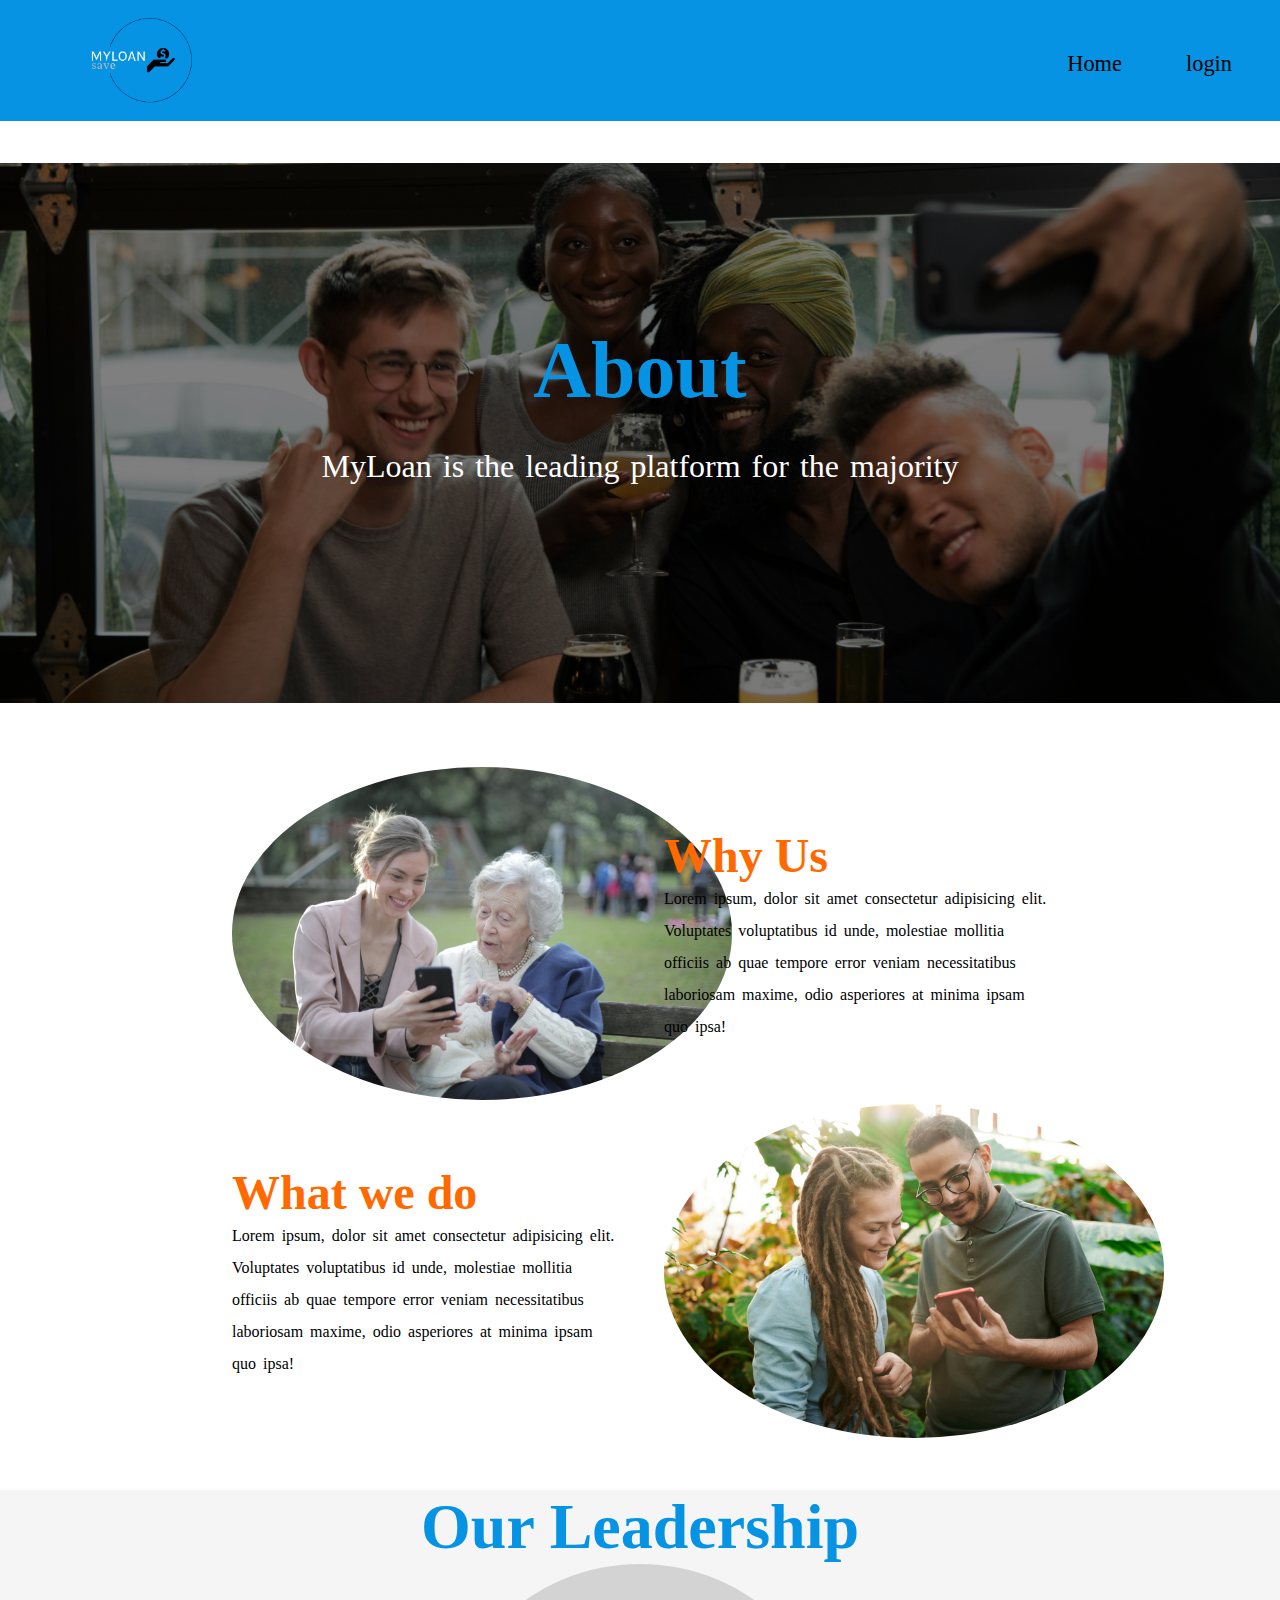
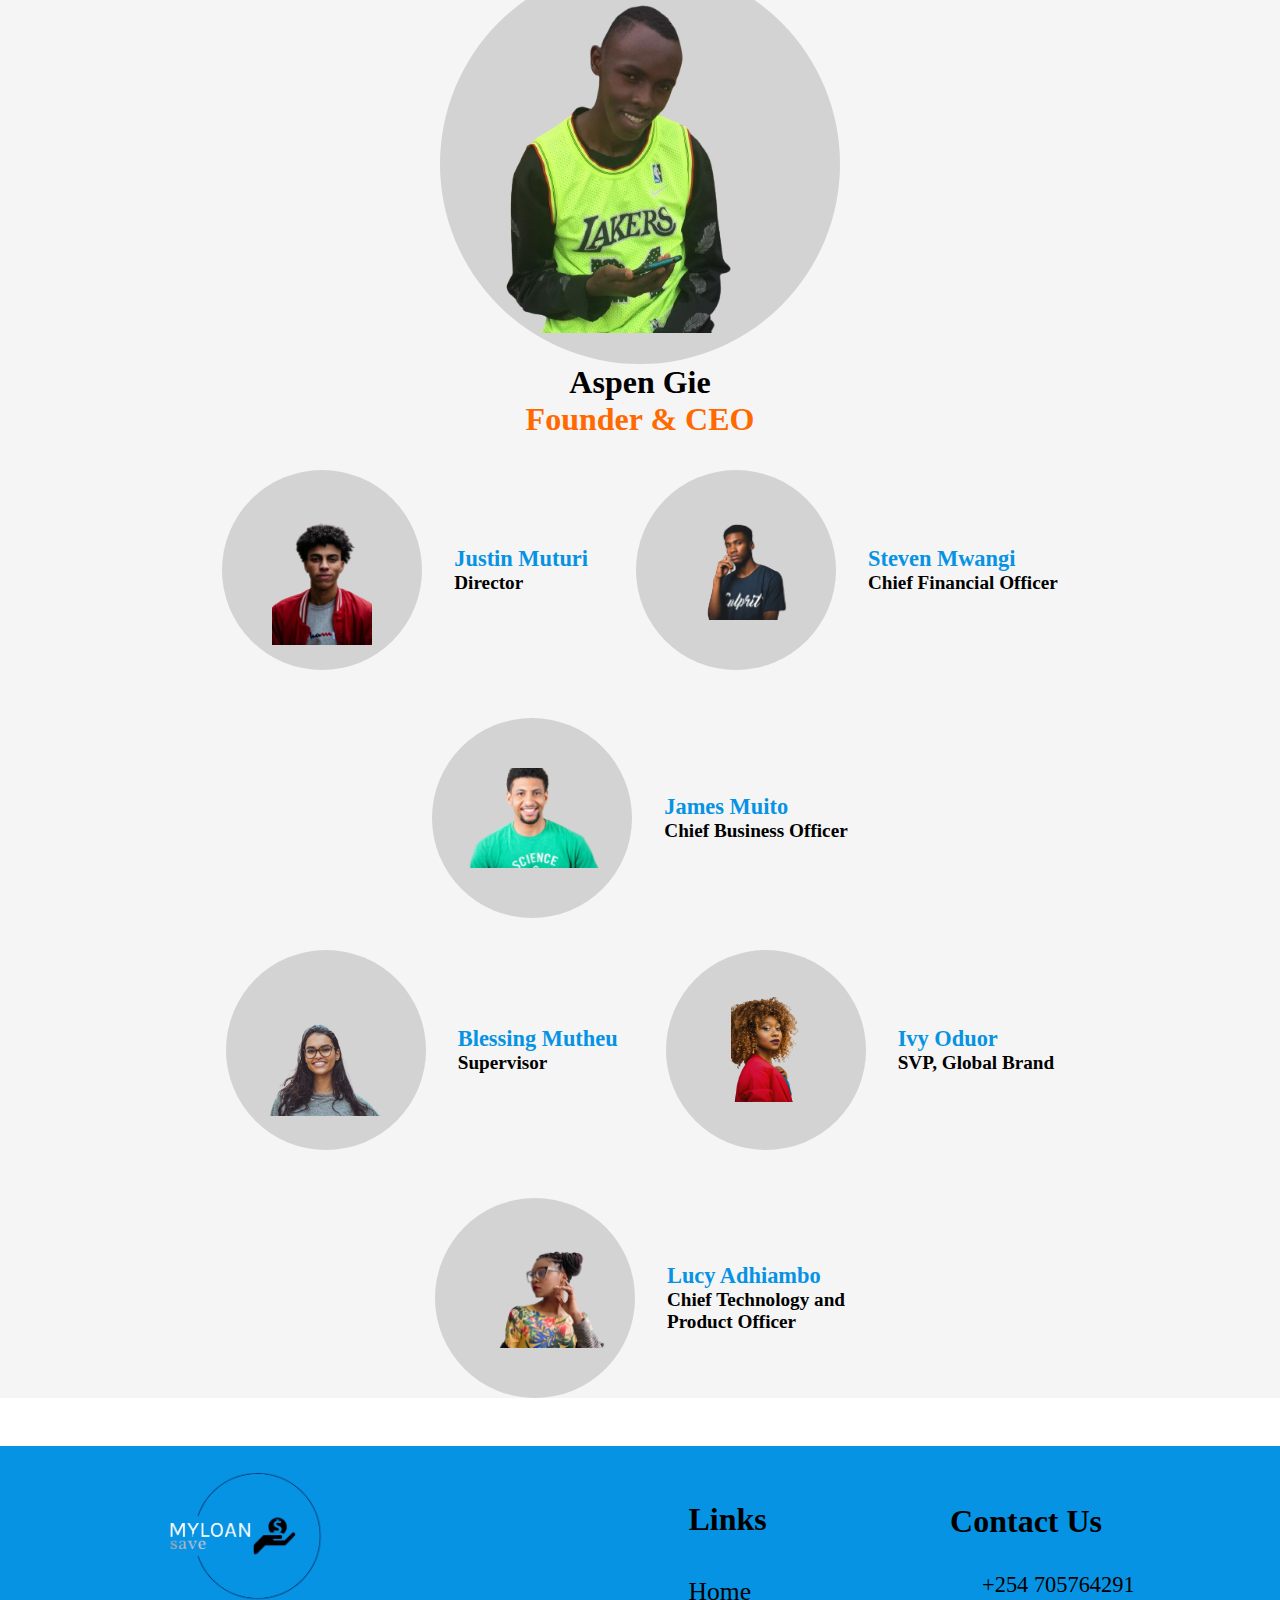
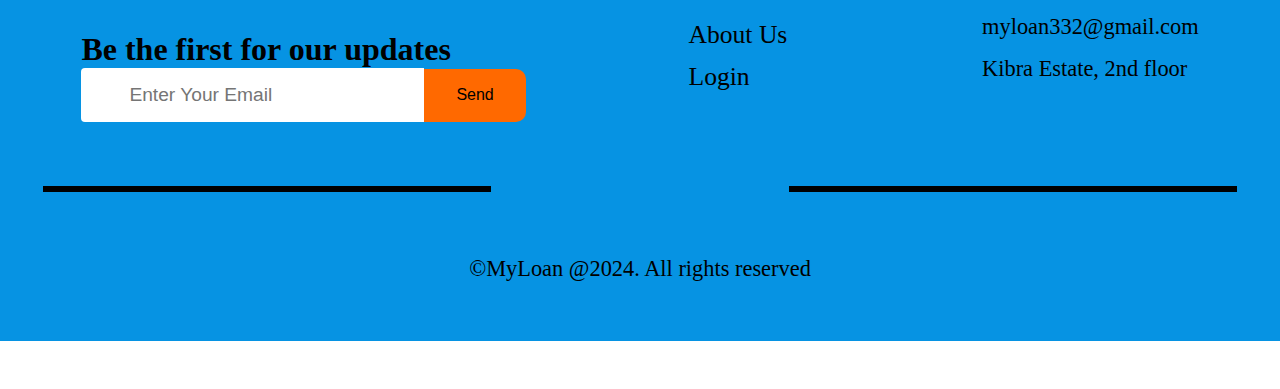
<file: about.html>
<!DOCTYPE html>
<html lang="en">
<head>
    <link href="css/style.css" rel="stylesheet">
    <link rel="stylesheet" href="https://cdnjs.cloudflare.com/ajax/libs/font-awesome/6.5.1/css/all.min.css" integrity="sha512-DTOQO9RWCH3ppGqcWaEA1BIZOC6xxalwEsw9c2QQeAIftl+Vegovlnee1c9QX4TctnWMn13TZye+giMm8e2LwA==" crossorigin="anonymous" referrerpolicy="no-referrer" />
    <link rel="icon" type="image/png" href="/images/aspen-removebg-preview.png" width="400"/>

    <meta charset="UTF-8">
    <meta name="viewport" content="width=device-width, initial-scale=1.0">
    <title>myloan|about</title>
</head>
<body>
      <!--header-->
<header>
    <div class="container">
        <nav>
            <div class="headernav">
<div class="nav__left">
   
    <img src="images/logo.png" width="200"/>
</div>
<div class="nav__center">
    <ul>
        <li><a href="index.html">Home</a></li>
       
        
        <li><a href="login.html">login</a></li>
    </ul>
</div>

            </div>
        </nav>
    </div>
</header>
<div class="about">
    <div class="aboutcontent">
    <h1>About</h1>
    <p>MyLoan is the leading platform for the majority</p>
</div>
</div>
<div class="aboutsection">
<div class="about__card">
    <div class="card">
        <img src="images/pexels-andrea-piacquadio-3791664.jpg" width="500"/>
    </div>
    <div class="card">
        <h2>Why Us</h2>
        <p>Lorem ipsum, dolor sit amet consectetur adipisicing elit. Voluptates voluptatibus id unde, molestiae mollitia officiis ab quae tempore error veniam necessitatibus laboriosam maxime, odio asperiores at minima ipsam quo ipsa!</p>
    </div>
</div>
<div class="about__card">
    <div class="card">
        <h2>What we do</h2>
        <p>Lorem ipsum, dolor sit amet consectetur adipisicing elit. Voluptates voluptatibus id unde, molestiae mollitia officiis ab quae tempore error veniam necessitatibus laboriosam maxime, odio asperiores at minima ipsam quo ipsa!</p>
    </div>
    <div class="card">
        <img src="images/pexels-fauxels-3228764.jpg" width="500"/>
    </div>
</div>
<div class="aboutleader">
    <h1>Our Leadership</h1>
    <div class="aboutleader__ceo">
        <div class="about-image">
        <img src="images/aspen-removebg-preview.png" width="450"/>
    </div>
        <h4>Aspen Gie</h4>
        <h3>Founder & CEO</h3>
        
    </div>
    <div class="partleadership">
        <div class="leaders">
            <div class="our__leaders">
            <div class="leader-img">
                <img src="images/pexels-creation-hill-1681010-removebg-preview.png" width="100"/>
            </div>
                <div class="leader-text">
                    <h4>Justin Muturi</h4>
                    <h5>Director</h5>
                </div>
           
            </div>
       
        <div class="our__leaders">
            <div class="leader-img">
                <img src="images/pexels-spencer-selover-428333-removebg-preview.png" width="150"/>
            </div>
                <div class="leader-text">
                    <h4>Steven Mwangi</h4>
                    <h5>Chief Financial Officer</h5>
                </div>
           
            </div>
            <div class="our__leaders">
                <div class="leader-img">
                    <img src="images/pexels-justin-shaifer-1222271-removebg-preview.png" width="150"/>
                </div>
                    <div class="leader-text">
                        <h4>James Muito</h4>
                        <h5>Chief Business Officer

                        </h5>
                    </div>
                
                </div>
            </div>

            <div class="leaders">
                <div class="our__leaders">
                <div class="leader-img">
                    <img src="images/pexels-daniel-xavier-1239291-removebg-preview.png" width="200"/>
                </div>
                    <div class="leader-text">
                        <h4>Blessing Mutheu</h4>
                        <h5>Supervisor</h5>
                    </div>
               
                </div>
           
            <div class="our__leaders">
                <div class="leader-img">
                    <img src="images/pexels-godisable-jacob-718978-removebg-preview.png" width="70"/>
                </div>
                    <div class="leader-text">
                        <h4>Ivy Oduor</h4>
                        <h5>SVP, Global Brand

                        </h5>
                    </div>
               
                </div>
                <div class="our__leaders">
                    <div class="leader-img">
                        <img src="images/pexels-godisable-jacob-871495-removebg-preview.png" width="150"/>
                    </div>
                        <div class="leader-text">
                            <h4>Lucy Adhiambo</h4>
                            <h5>Chief Technology and <br>Product Officer


    
                            </h5>
                        </div>
                    
                    </div>
                </div>
    </div>


</div>
</div>

<!--footer-->
<footer>
    <div class="footerpart">
<div class="footer">
<div class="footer__left">
    <img src="images/logo.png" alt="logo image" width="300">
    <h4>Be the first for our updates</h4>
    <div class="left">
    <input type="email" name="email" placeholder="Enter Your Email">
    <button>Send</button>
</div>
</div>
<div class="footer__center">
    <h2>Links</h2>
    <li><a href="index.html">Home</a></li>
    <li><a href="about.html">About Us</a></li>
    <li><a href="login.html">Login</a></li>
   
</div>
<div class="footer__right">
    <h2>Contact Us</h2>
    <div class="contact">
        <i class="fa-solid fa-phone-volume fa-3x"></i>
        <p>+254 705764291</p>
    </div>
    <div class="contact">
        <i class="fa-solid fa-envelope fa-3x"></i>
        <p>myloan332@gmail.com</p>
    </div>
    <div class="contact">
        <i class="fa-solid fa-location-dot fa-3x"></i>
        <p>Kibra Estate, 2nd floor</p>
    </div>
</div>
</div>
<div class="footericons">
<div class="left__part"></div>
<div class="center__part">
    <i class="fa-brands fa-facebook fa-2x"></i>
    <i class="fa-brands fa-instagram fa-2x"></i>
    <i class="fa-brands fa-twitter fa-2x"></i>
    <i class="fa-brands fa-google fa-2x"></i>
    <i class="fa-brands fa-telegram fa-2x"></i>
</div>
<div class="right__part"></div>
</div>
<p>&copy;MyLoan @2024. All rights reserved</p>
</div> 
</footer>


</body>
</html>
</file>
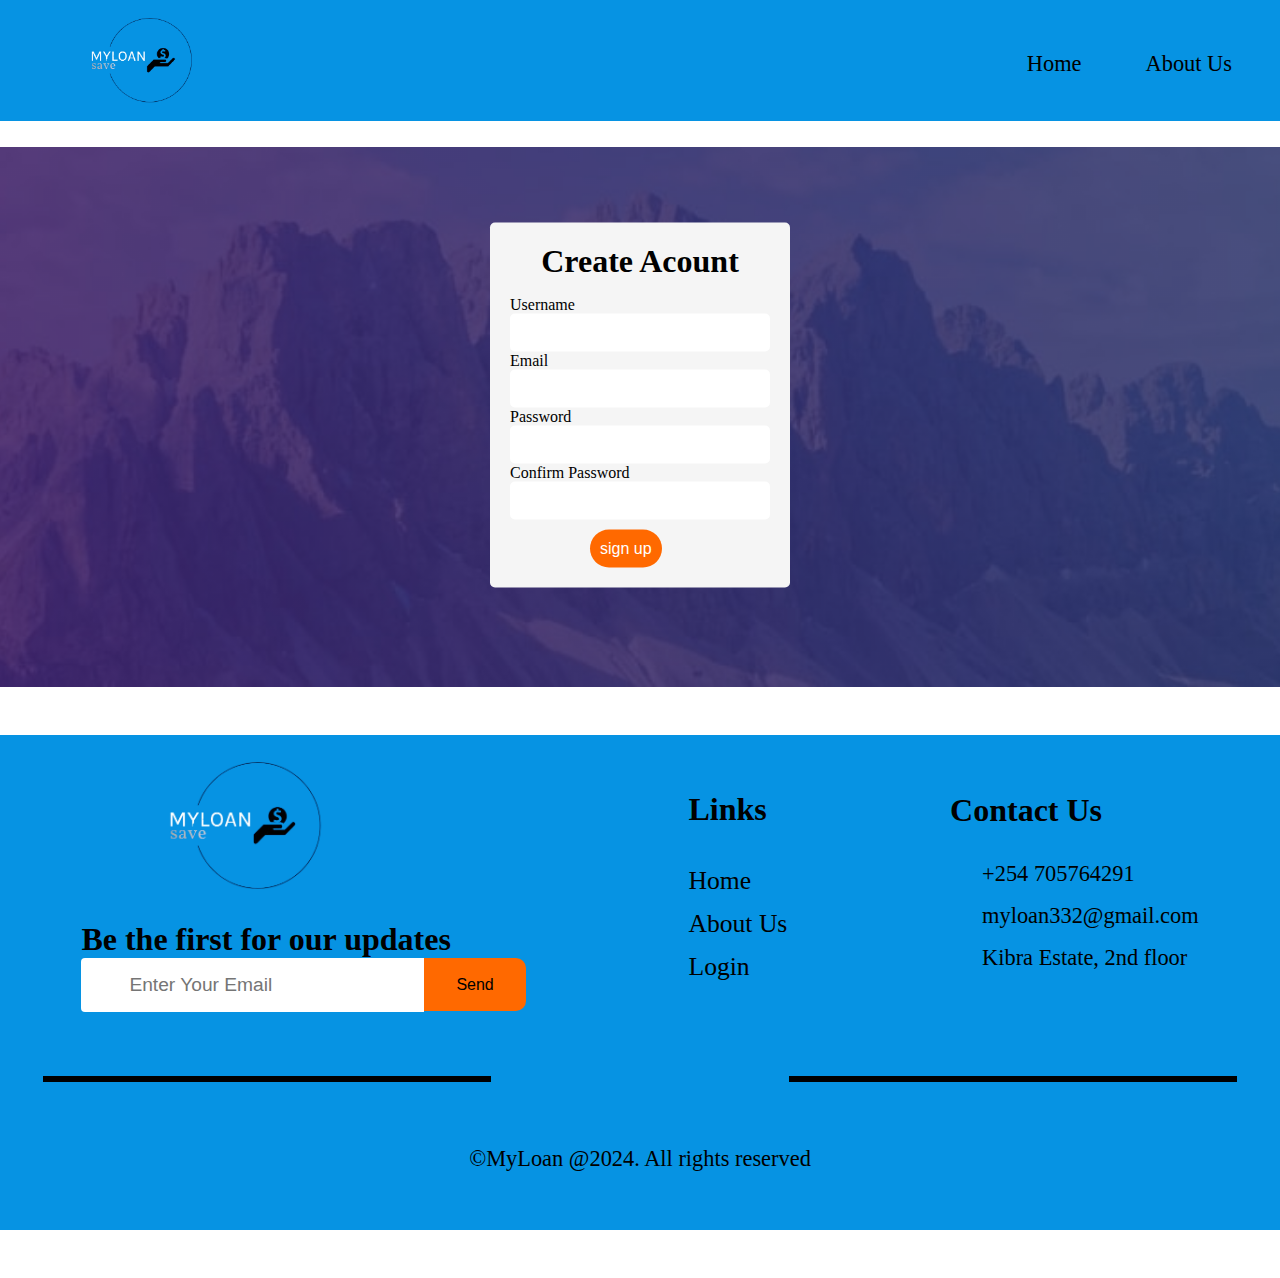
<file: register.html>
<!DOCTYPE html>
<html lang="en">
<head>
    <link href="css/style.css" rel="stylesheet">
    <link rel="stylesheet" href="https://cdnjs.cloudflare.com/ajax/libs/font-awesome/6.5.1/css/all.min.css" integrity="sha512-DTOQO9RWCH3ppGqcWaEA1BIZOC6xxalwEsw9c2QQeAIftl+Vegovlnee1c9QX4TctnWMn13TZye+giMm8e2LwA==" crossorigin="anonymous" referrerpolicy="no-referrer" />
    <link rel="icon" type="image/png" href="/images/aspen-removebg-preview.png" width="400"/>

    <meta charset="UTF-8">
    <meta name="viewport" content="width=device-width, initial-scale=1.0">
    <title>Myloan|register</title>
</head>
<body>
    <header>
        <div class="container">
            <nav>
                <div class="headernav">
    <div class="nav__left">
       
        <img src="images/logo.png" width="200"/>
    </div>
    <div class="nav__center">
        <ul>
            <li><a href="index.html">Home</a></li>
           
           
            <li><a href="about.html">About Us</a></li>
        </ul>
    </div>
   
                </div>
            </nav>
        </div>
    </header>

    <!--hero-->
    <section>
    <div class="register">
        <form id="form" action="/">
<h1>Create Acount</h1>
<p id="paragraph"></p>
<div class="input-control">
    <label for="username">Username</label>
    <input id="username" name="username" type="text">
    <div class="erro"></div>
</div>
<div class="input-control">
    <label for="email">Email</label>
    <input id="email" name="email" type="text">
    <div class="erro"></div>

</div>
<div class="input-control">
    <label for="password">Password</label>
    <input id="password" name="password" type="password" minlength="8">
    <div class="erro"></div>

</div>
<div class="input-control">
    <label for="password">Confirm Password</label>
    <input id="confirm" name="confirm" type="password" minlength="8">
    <div class="erro"></div>
</div>
<button type="submit">sign up</button>
        </form>

    </div>
</section>
 <!--footer-->
 <footer>
    <div class="footerpart">
<div class="footer">
<div class="footer__left">
    <img src="images/logo.png" alt="logo image" width="300">
    <h4>Be the first for our updates</h4>
    <div class="left">
    <input type="email" name="email" placeholder="Enter Your Email">
    <button>Send</button>
</div>
</div>
<div class="footer__center">
    <h2>Links</h2>
    <li><a href="index.html">Home</a></li>
    <li><a href="about.html">About Us</a></li>
    <li><a href="login.html">Login</a></li>
</div>
<div class="footer__right">
    <h2>Contact Us</h2>
    <div class="contact">
        <i class="fa-solid fa-phone-volume fa-3x"></i>
        <p>+254 705764291</p>
    </div>
    <div class="contact">
        <i class="fa-solid fa-envelope fa-3x"></i>
        <p>myloan332@gmail.com</p>
    </div>
    <div class="contact">
        <i class="fa-solid fa-location-dot fa-3x"></i>
        <p>Kibra Estate, 2nd floor</p>
    </div>
</div>
</div>
<div class="footericons">
<div class="left__part"></div>
<div class="center__part">
    <i class="fa-brands fa-facebook fa-2x"></i>
    <i class="fa-brands fa-instagram fa-2x"></i>
    <i class="fa-brands fa-twitter fa-2x"></i>
    <i class="fa-brands fa-google fa-2x"></i>
    <i class="fa-brands fa-telegram fa-2x"></i>
</div>
<div class="right__part"></div>
</div>
<p>&copy;MyLoan @2024. All rights reserved</p>
</div> 
</footer>
</div>


    
    <script src="js/register.js"></script>
</body>
</html>
</file>
<file: css/style.css>
* {
  margin: 0;
  padding: 0;
  box-sizing: border-box;
}

nav {
  position: fixed;
  top: 0;
  left: 0;
  right: 0;
}

.header {
  display: flex;
  justify-content: space-between;
  align-items: center;
  flex-direction: row;
  flex-wrap: wrap;
  background-color: #0693e3;
}

.select {
  display: flex;
  justify-content: center;
  align-items: center;
  flex-direction: row;
  flex-wrap: wrap;
}

select.active {
  display: block;
}

.header__account {
  display: flex;
  justify-content: center;
  align-items: center;
  flex-direction: row;
  flex-wrap: wrap;
  gap: 4rem;
}

.header__center h3 {
  font-size: 1.2rem;
}

.header__center {
  margin-right: 3rem;
}

.header__center select {
  font-size: 1.3rem;
  background-color: #0693e3;
}

.header li a {
  color: black;
  font-size: 1.4rem;
  text-decoration: none;
}

.header li {
  list-style-type: none;
}

.header li a:hover {
  border: 1px solid black;
  padding: 0.2rem 2rem;
  color: white;
  border-radius: 30px;
  transition: all 3s ease;
}

.header__center button {
  background-color: #ff6900;
  font-size: 1.5rem;
  padding: 0.5rem 2rem;
  border-bottom-left-radius: 30px;
  border-top-right-radius: 30px;
  margin-right: 4rem;
  border: none;
}

.header__center button a {
  color: #000;
  text-decoration: none;
}

.header__right button a:hover {
  color: #fff;
  transition: all 0.5s ease;
}

.hero {
  background: linear-gradient(rgba(36, 55, 203, 0.7), rgba(51, 38, 196, 0.9)), url("https://gideonke.github.io/MyLoan/images/pexels-ketut-subiyanto-4246222.jpg") no-repeat center center/cover;
  height: 80vh;
  width: 100%;
  margin-top: -7rem;
}

.content {
  width: 40%;
  display: flex;
  justify-content: center;
  align-items: center;
  flex-direction: column;
  flex-wrap: wrap;
  gap: 2rem;
  text-align: center;
  color: #fff;
  padding-top: 16rem;
  padding-left: 2rem;
}

.content h1 {
  font-size: 3rem;
}

.content h2 {
  color: #ff6900;
  font-size: 2.5rem;
}

.content p {
  font-size: 1.8rem;
  word-spacing: 2px;
  font-weight: bold;
}

.hero__part {
  background: linear-gradient(rgba(10, 33, 145, 0.7), rgba(12, 5, 225, 0.7)), url("https://gideonke.github.io/MyLoan/images/pexels-uncoveredlens-eze-joshua-5246525.jpg") no-repeat center center/cover;
  height: 20vh;
  width: 100%;
  opacity: 0.9;
  opacity: 90%;
  display: flex;
  justify-content: center;
  align-items: center;
  flex-direction: column;
  flex-wrap: wrap;
  gap: 1em;
}

.hero__part h1 {
  font-size: 3rem;
  color: #0693e3;
}

.hero__part p {
  font-size: 1.8rem;
  color: #fff;
  font-weight: bold;
}

@media screen and (max-width: 415px) {
  .content {
    width: 100%;
  }
  .hero {
    height: 40vh;
  }
  .hero__part h1 {
    font-size: 1.4rem;
    width: 100%;
  }
  .hero__part p {
    font-size: 1rem;
  }
  .content h1 {
    font-size: 2rem;
    width: 100%;
  }
  .content h2 {
    font-size: 1.5rem;
    width: 100%;
  }
  .content p {
    font-size: 0.8rem;
    width: 100%;
  }
  .header__center {
    display: none;
  }
}
.main {
  padding-top: 2rem;
  width: 100%;
  margin: 0 auto;
  display: flex;
  justify-content: center;
  align-items: center;
  flex-direction: row;
  flex-wrap: wrap;
  gap: 6rem;
}

.main__left {
  width: 600px;
  height: 600px;
  border-radius: 50%;
  text-align: center;
}

.main__left img {
  padding-top: 4rem;
}

.main h1 {
  font-size: 3rem;
}

.main p {
  font-size: 1.8rem;
  padding: 1rem;
}

.testimonials {
  background-color: lightgrey;
  height: 130vh;
  margin-top: 4rem;
}

.testimonials h1 {
  font-size: 3rem;
  text-align: center;
  color: #0693e3;
  padding: 4rem 0;
}

.cards {
  display: flex;
  justify-content: space-around;
  align-items: center;
  flex-direction: row;
  flex-wrap: wrap;
}

.testimonials__card {
  width: 30%;
  display: flex;
  justify-content: center;
  align-items: center;
  flex-direction: column;
  flex-wrap: wrap;
  position: relative;
}

.cardimage i {
  position: absolute;
  top: 60%;
  right: 18%;
  color: red;
}

.cardcontent {
  background-color: #fff;
  width: 80%;
  height: 30vh;
  margin-top: -3%;
}

.cardcontent p {
  font-size: 1.4rem;
  word-spacing: 3px;
  color: grey;
}

.cardcontent h5 {
  font-size: 2rem;
  text-align: center;
  margin-top: 2rem;
}

.testimonials button {
  background-color: #ff6900;
  font-size: 2rem;
  padding: 1rem 4rem;
  border-radius: 30px;
  margin-right: 4rem;
  border: none;
  color: #fff;
  margin-top: 2rem;
}

@media screen and (max-width: 415px) {
  .main img {
    width: 250px;
  }
  .main {
    width: 100%;
  }
  .cardcontent {
    width: 100%;
  }
  .testimonials {
    width: 100%;
    flex-wrap: wrap;
    text-align: center;
  }
  .testimonials h1 {
    font-size: 2rem;
  }
  .cards {
    display: flex;
    justify-content: center;
    align-items: center;
    flex-direction: column;
    flex-wrap: wrap;
    text-align: center;
    width: 90%;
  }
  .cards p {
    width: 100%;
    font-size: 0.8rem;
  }
  .cards img {
    width: 300px;
  }
  .testimonials__card {
    width: 100%;
  }
}
.footerpart {
  background-color: #0693e3;
  height: 55vh;
  margin: 3rem 0;
}

.footer {
  display: flex;
  justify-content: space-around;
  align-items: center;
  flex-direction: row;
  flex-wrap: wrap;
}

.footer i {
  color: #fff;
}

.contact {
  display: flex;
  align-items: center;
  gap: 2rem;
  margin: 1rem 0;
}

.footer h2 {
  font-size: 2rem;
  margin: 2rem 0;
}

footer li {
  list-style-type: none;
  font-size: 1.6rem;
  padding: 0.4rem 0;
}

footer a {
  color: black;
  text-decoration: none;
}

.footer a:hover {
  border: 1px solid black;
  padding: 0.2rem 0.3rem;
  color: white;
  border-radius: 30px;
  transition: all 3s ease;
}

.footer h4 {
  font-size: 2rem;
}

.footer p {
  font-size: 1.5rem;
}

.footer input {
  padding: 1rem 3rem;
  font-size: 1.2rem;
  border: none;
  border-top-left-radius: 4px;
  border-bottom-left-radius: 4px;
}

.footer button {
  background-color: #ff6900;
  padding: 1.1rem 2rem;
  font-size: 1rem;
  border: none;
  border-top-right-radius: 10px;
  border-bottom-right-radius: 10px;
}

.left {
  display: flex;
  justify-content: center;
  align-items: center;
  flex-direction: row;
  flex-wrap: wrap;
}

.footericons {
  display: flex;
  justify-content: space-around;
  align-items: center;
  flex-direction: row;
  flex-wrap: wrap;
  margin: 4rem 0;
}

.left__part {
  border: 3px solid #000;
  width: 35%;
}

.right__part {
  border: 3px solid #000;
  width: 35%;
}

.center__part i {
  color: #fff;
}

.center__part i:hover {
  color: #ff6900;
}

.center__part {
  display: flex;
  justify-content: center;
  align-items: center;
  flex-direction: row;
  flex-wrap: wrap;
  gap: 2rem;
}

.footerpart p {
  font-size: 1.4rem;
  text-align: center;
}

@media screen and (max-width: 415px) {
  .footer {
    display: flex;
    justify-content: space-between;
    align-items: center;
    flex-direction: column;
    flex-wrap: wrap;
    width: 100%;
    margin-top: 90rem;
  }
  .footerpart {
    height: 130vh;
  }
  .right__part {
    width: 90%;
  }
  .left__part {
    width: 90%;
  }
}
nav {
  position: fixed;
  top: 0;
  left: 0;
  right: 0;
}

.headernav {
  display: flex;
  justify-content: space-between;
  align-items: center;
  flex-direction: row;
  flex-wrap: wrap;
  background-color: #0693e3;
}

.nav__left {
  display: flex;
  justify-content: space-between;
  align-items: center;
  flex-direction: row;
  flex-wrap: wrap;
  padding-left: 2rem;
}

.nav__left i {
  color: #fff;
}

.nav__center ul {
  display: flex;
  justify-content: space-between;
  align-items: center;
  flex-direction: row;
  flex-wrap: wrap;
  gap: 4rem;
  font-size: 2rem;
  list-style-type: none;
}

.nav__center ul a {
  color: #000;
  text-decoration: none;
}

.nav__center ul a:hover {
  border: 1px solid black;
  padding: 0.2rem 2rem;
  color: white;
  border-radius: 30px;
  transition: all 3s ease;
}

.nav__right button a {
  text-decoration: none;
  color: black;
}

.nav__right {
  display: flex;
  gap: 2rem;
  margin-right: 3rem;
  position: relative;
}

.nav__right i {
  color: #fff;
}

.about {
  background: linear-gradient(rgba(0, 0, 0, 0.5), rgba(0, 0, 0, 0.5)), url("https://gideonke.github.io/MyLoan/images/pexels-elevate-1269029.jpg") no-repeat center center/cover;
  margin-top: -2rem;
  height: 60vh;
  margin-top: -5rem;
}

.aboutcontent {
  display: flex;
  justify-content: center;
  align-items: center;
  flex-direction: column;
  flex-wrap: wrap;
  gap: 2rem;
  position: absolute;
  top: 45%;
  left: 50%;
  transform: translate(-50%, -50%);
}

.aboutcontent h1 {
  font-size: 5rem;
  color: #0693e3;
}

.aboutcontent p {
  font-size: 2rem;
  color: #fff;
  word-spacing: 3px;
}

.about__card {
  display: flex;
  justify-content: center;
  align-items: center;
  flex-direction: row;
  flex-wrap: wrap;
  gap: 3rem;
}

.card {
  width: 30%;
}

.aboutsection {
  margin-top: 4rem;
}

.about__card img {
  border-radius: 50%;
}

.aboutsection h2 {
  font-size: 3rem;
  color: #ff6900;
}

.aboutsection p {
  font-size: 1rem;
  word-spacing: 3px;
  line-height: 2rem;
}

.aboutleader {
  margin-top: 3rem;
  background-color: whitesmoke;
}

.aboutleader h1 {
  font-size: 4rem;
  text-align: center;
  color: #0693e3;
}

.aboutleader__ceo {
  display: flex;
  justify-content: center;
  align-items: center;
  flex-direction: column;
  flex-wrap: wrap;
}

.about-image {
  width: 400px;
  height: 400px;
  background-color: lightgray;
  text-align: center;
  display: flex;
  justify-content: center;
  align-items: center;
  flex-direction: column;
  flex-wrap: wrap;
  border-radius: 50%;
}

.aboutleader__ceo h3 {
  font-size: 2rem;
  color: #ff6900;
}

.aboutleader__ceo h4 {
  font-size: 2rem;
}

.leaders {
  display: flex;
  justify-content: center;
  align-items: center;
  flex-direction: row;
  flex-wrap: wrap;
  gap: 3rem;
  margin-top: 2rem;
}

.leader-img {
  width: 200px;
  height: 200px;
  background-color: lightgray;
  text-align: center;
  display: flex;
  justify-content: center;
  align-items: center;
  flex-direction: row;
  flex-wrap: wrap;
  border-radius: 50%;
}

.our__leaders {
  display: flex;
  justify-content: center;
  align-items: center;
  flex-direction: row;
  flex-wrap: wrap;
  gap: 2rem;
}

.leaders h4 {
  font-size: 1.4rem;
  color: #0693e3;
}

.leaders h5 {
  font-size: 1.2rem;
}

nav {
  position: fixed;
  top: 0;
  left: 0;
  right: 0;
}

.headernav {
  display: flex;
  justify-content: space-between;
  align-items: center;
  flex-direction: row;
  flex-wrap: wrap;
  background-color: #0693e3;
}

.nav__left {
  display: flex;
  justify-content: space-between;
  align-items: center;
  flex-direction: row;
  flex-wrap: wrap;
  padding-left: 2rem;
}

.nav__left i {
  color: #fff;
}

.nav__center ul {
  display: flex;
  justify-content: space-between;
  align-items: center;
  flex-direction: row;
  flex-wrap: wrap;
  gap: 4rem;
  list-style-type: none;
  margin-right: 3rem;
}

.nav__center ul a {
  color: black;
  text-decoration: none;
  font-size: 1.4rem;
}

.nav__center ul a:hover {
  border: 1px solid black;
  padding: 0.2rem 2rem;
  color: white;
  border-radius: 30px;
  transition: all 3s ease;
}

.nav__right button {
  background-color: #ff6900;
  font-size: 1.5rem;
  padding: 0.5rem 2rem;
  border-radius: 30px;
  margin-right: 4rem;
  border: none;
}

.nav__right button a {
  text-decoration: none;
  color: black;
}

span {
  color: #ff6900;
}

.herocontainer {
  background: linear-gradient(rgba(0, 0, 0, 0.5), rgba(0, 0, 0, 0.5)), url("https://gideonke.github.io/MyLoan/images/pexels-andrea-piacquadio-3775553.jpg") no-repeat center center/cover;
  height: 80vh;
  width: 100%;
  display: flex;
  justify-content: space-around;
  align-items: center;
  flex-direction: row;
  flex-wrap: wrap;
  margin-top: -5rem;
}

.hero__left {
  width: 45%;
  display: flex;
  justify-content: center;
  align-items: center;
  flex-direction: column;
  flex-wrap: wrap;
  gap: 4rem;
}

.hero__left h1 {
  color: #fff;
  font-size: 3rem;
}

.hero__left h2 {
  color: #fff;
  font-size: 2.6rem;
  word-spacing: 2px;
}

.hero__left p {
  color: #fff;
  font-weight: bold;
  font-size: 1.8rem;
  word-spacing: 4px;
  line-height: 4rem;
}

.hero__right {
  background-color: #0693e3;
  height: 70vh;
  width: 500px;
  border-radius: 20px;
  display: flex;
  justify-content: center;
  align-items: center;
  flex-direction: column;
  flex-wrap: wrap;
  gap: 1rem;
  margin-left: 6rem;
  width: 30%;
}

.hero__right h2 {
  color: #ff6900;
  background-color: #fff;
  font-size: 2.5rem;
  margin: 1em 0;
  width: 15rem;
  text-align: center;
  border-radius: 10px;
}

.hero__right input {
  border: none;
  background-color: #fff;
  color: #000;
  font-size: 1.5rem;
  border-bottom: 2px solid #ff6900;
  margin-bottom: 2rem;
  display: flex;
  justify-content: center;
  align-items: center;
  flex-direction: column;
  flex-wrap: wrap;
}

.hero__right button {
  background-color: #ff6900;
  font-size: 2rem;
  padding: 0 4rem;
  border-radius: 30px;
  margin-right: 4rem;
  border: none;
}

.errorText {
  color: red;
  text-align: center;
  padding: 0.5em 0;
}

.hero__right button a {
  color: #fff;
}

.hero__right p {
  color: #fff;
  font-size: 1.5rem;
}

.hero__right a {
  color: #ff6900;
  text-decoration: none;
}

.hero__right-icons i {
  color: #fff;
  padding: 1rem;
}

.hero__right-icons i:hover {
  color: #ff6900;
}

nav {
  position: fixed;
  top: 0;
  left: 0;
  right: 0;
}

.headernav {
  display: flex;
  justify-content: space-between;
  align-items: center;
  flex-direction: row;
  flex-wrap: wrap;
  background-color: #0693e3;
}

.nav__left {
  display: flex;
  justify-content: space-between;
  align-items: center;
  flex-direction: row;
  flex-wrap: wrap;
  padding-left: 2rem;
}

.nav__left i {
  color: #fff;
}

.nav__center ul {
  display: flex;
  justify-content: space-between;
  align-items: center;
  flex-direction: row;
  flex-wrap: wrap;
  gap: 4rem;
  font-size: 2rem;
  list-style-type: none;
}

.nav__center ul a {
  color: black;
  text-decoration: none;
}

.nav__center ul a:hover {
  border: 1px solid black;
  padding: 0.2rem 2rem;
  color: white;
  border-radius: 30px;
  transition: all 3s ease;
}

.nav__right button {
  background-color: #ff6900;
  font-size: 1.5rem;
  padding: 0.5rem 2rem;
  border-radius: 30px;
  margin-right: 4rem;
  border: none;
}

.nav__right button a {
  text-decoration: none;
  color: black;
  font-size: 1.5rem;
}

.nav__right {
  display: flex;
  gap: 2rem;
  margin-right: 3rem;
  position: relative;
}

.nav__right i {
  color: #fff;
}

.notifications {
  height: 30px;
  width: 30px;
  background-color: red;
  border-radius: 50%;
  color: #fff;
  text-align: center;
  display: flex;
  justify-content: center;
  align-items: center;
  position: absolute;
  left: 90%;
  border: #fff;
}

.register {
  background: linear-gradient(rgba(0, 0, 0, 0.5), rgba(0, 0, 0, 0.5)), url("https://gideonke.github.io/MyLoan/images/bg-desktop-light.jpg") no-repeat center center/cover;
  height: 60vh;
  width: 100%;
  margin-top: -6rem;
}

#paragraph {
  color: red;
  text-align: center;
  padding: 0.5em 0;
}

#form {
  width: 300px;
  margin: 0 auto;
  padding: 20px;
  background-color: whitesmoke;
  border-radius: 5px;
  font-size: 1rem;
  position: absolute;
  left: 50%;
  top: 45%;
  transform: translate(-50%, -50%);
}

#form h1 {
  color: #000;
  text-align: center;
}

#form button {
  padding: 10px;
  font-size: 1rem;
  margin-top: 10px;
  color: #fff;
  background-color: #ff6900;
  border: none;
  border-radius: 20px;
  text-align: center;
  margin-left: 5rem;
}

.input-control {
  display: flex;
  flex-direction: column;
}

.input-control input {
  border: 2px solid #fff;
  border-radius: 5px;
  display: block;
  font-size: 12px;
  width: 100%;
  padding: 10px;
}

.input-control input:focus {
  outline: 0;
}

.input-control.success input {
  border-color: #0693e3;
}

.input-control.error input {
  border-color: #ff3860;
}

.input-control .error {
  background-color: #ff3860;
  font-size: 9px;
  height: 13px;
}

nav {
  position: fixed;
  top: 0;
  left: 0;
  right: 0;
  z-index: 100;
}

.header {
  display: flex;
  justify-content: space-between;
  align-items: center;
  flex-direction: row;
  flex-wrap: wrap;
  background-color: #0693e3;
}

.header__left {
  display: flex;
  align-items: center;
}

select.active {
  display: block;
}

.header__account {
  display: flex;
  justify-content: center;
  align-items: center;
  flex-direction: row;
  flex-wrap: wrap;
  gap: 4rem;
}

.header__center h3 {
  font-size: 1.2rem;
}

.header li a {
  color: black;
  font-size: 1.4rem;
  text-decoration: none;
}

.header li {
  list-style-type: none;
}

.header li a:hover {
  border: 1px solid black;
  padding: 0.2rem 0.3rem;
  color: white;
  border-radius: 30px;
  transition: all 3s ease;
}

.notifications {
  height: 30px;
  width: 30px;
  background-color: red;
  border-radius: 50%;
  color: #fff;
  text-align: center;
  display: flex;
  justify-content: center;
  align-items: center;
  position: absolute;
  left: 97%;
  top: 7%;
  right: 0;
  border: #fff;
}

.header__right i {
  color: #fff;
  margin-right: 3rem;
}

nav {
  position: fixed;
  top: 0;
  left: 0;
  right: 0;
}

.header {
  display: flex;
  justify-content: space-between;
  align-items: center;
  flex-direction: row;
  flex-wrap: wrap;
  background-color: #0693e3;
}

.header__left {
  display: flex;
  align-items: center;
}

.header__left i {
  color: #fff;
}

.select {
  display: flex;
  justify-content: center;
  align-items: center;
  flex-direction: row;
  flex-wrap: wrap;
}

.header__center:hover {
  background-color: #0693e3;
  color: white;
  border-radius: 30px;
  cursor: pointer;
}

select.active {
  display: block;
}

.header__account {
  display: flex;
  justify-content: center;
  align-items: center;
  flex-direction: row;
  flex-wrap: wrap;
  gap: 4rem;
}

.header__center h3 {
  font-size: 1.2rem;
}

.header li a {
  color: black;
  font-size: 1.4rem;
  text-decoration: none;
}

.header li {
  list-style-type: none;
}

.header li a:hover {
  border: 1px solid black;
  padding: 0.2rem 2rem;
  color: white;
  border-radius: 30px;
  transition: all 3s ease;
}

.notifications {
  height: 30px;
  width: 30px;
  background-color: red;
  border-radius: 50%;
  color: #fff;
  text-align: center;
  display: flex;
  justify-content: center;
  align-items: center;
  position: absolute;
  left: 97%;
  top: 10%;
  right: 0;
  border: #fff;
}

.header__right i {
  color: #fff;
  margin-right: 3rem;
}

.apply {
  background: linear-gradient(rgba(0, 0, 0, 0.5), rgba(0, 0, 0, 0.5)), url("https://gideonke.github.io/MyLoan/images/pexels-vinicius-wiesehofer-1130624.jpg") no-repeat center center/cover;
  height: 140vh;
  width: 100%;
  margin-top: -5rem;
}

.form {
  display: flex;
  justify-content: space-between;
  align-items: center;
  flex-direction: row;
  flex-wrap: wrap;
}

.form p {
  font-size: 1rem;
  word-spacing: 4px;
  line-height: 2rem;
  padding-left: 3rem;
}

.apply h1 {
  font-size: 3rem;
  text-align: center;
  color: #fff;
}

.application__form {
  height: 120vh;
  width: 600px;
  background-color: white;
  border-radius: 18px;
  display: flex;
  justify-content: center;
  align-items: center;
  flex-direction: column;
  flex-wrap: wrap;
  gap: 1rem;
  margin: 0 6rem;
}

.application__form label {
  font-size: 1.5rem;
  padding-left: 3rem;
}

.application__form input {
  padding: 1rem 8rem;
  font-size: 1rem;
  border-radius: 10px;
  border-radius: none;
  margin-left: 3rem;
}

.application__form textarea {
  padding: 2rem 8rem;
  border-radius: 10px;
  margin-left: 3rem;
}

.application__form select {
  padding: 1rem 8rem;
  font-size: 1.2rem;
  border-radius: 10px;
  border: none;
  margin-left: 3rem;
}

.apply button {
  padding: 1rem 4rem;
  background: #ff6900;
  font-size: 1.8rem;
  color: #fff;
  border: none;
  border-radius: 30px;
  text-align: center;
  margin-top: 3rem;
}

.application__form h2 {
  margin: 1rem 0;
  padding-left: 3rem;
}

.submit {
  display: flex;
  justify-content: center;
  align-items: center;
  flex-direction: column;
  flex-wrap: wrap;
}

.pop {
  width: 300px;
  text-align: center;
  display: flex;
  justify-content: center;
  align-items: center;
  flex-direction: column;
  flex-wrap: wrap;
  gap: 1rem;
  border-radius: 20px;
  background-color: #0693e3;
  position: absolute;
  top: 130%;
  left: 40%;
  display: none;
}

.pop h1 {
  font-size: 1.5rem;
}

.pop p {
  font-size: 1rem;
}

.pop button {
  padding: 1rem 1.4rem;
}

.container {
  width: 100%;
  margin: 0 auto;
}

body {
  padding-top: 243px;
}
</file>
